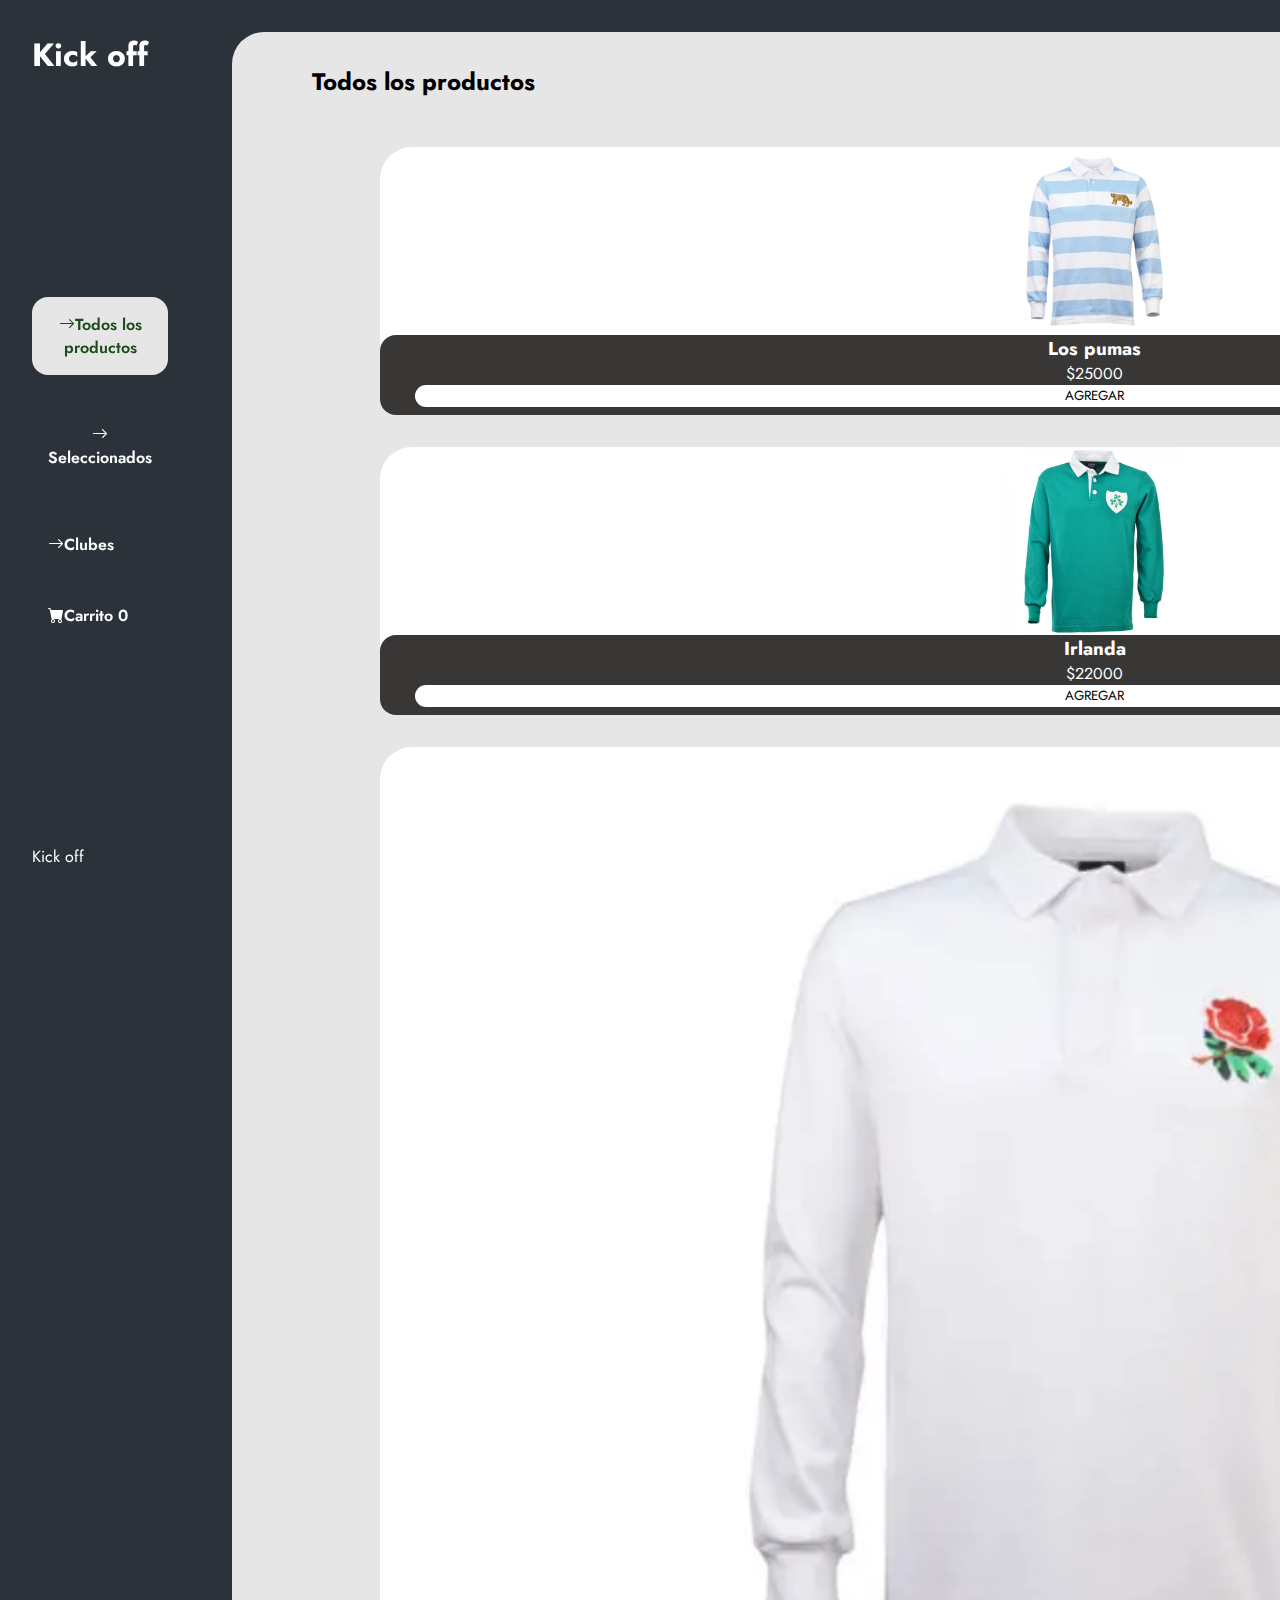
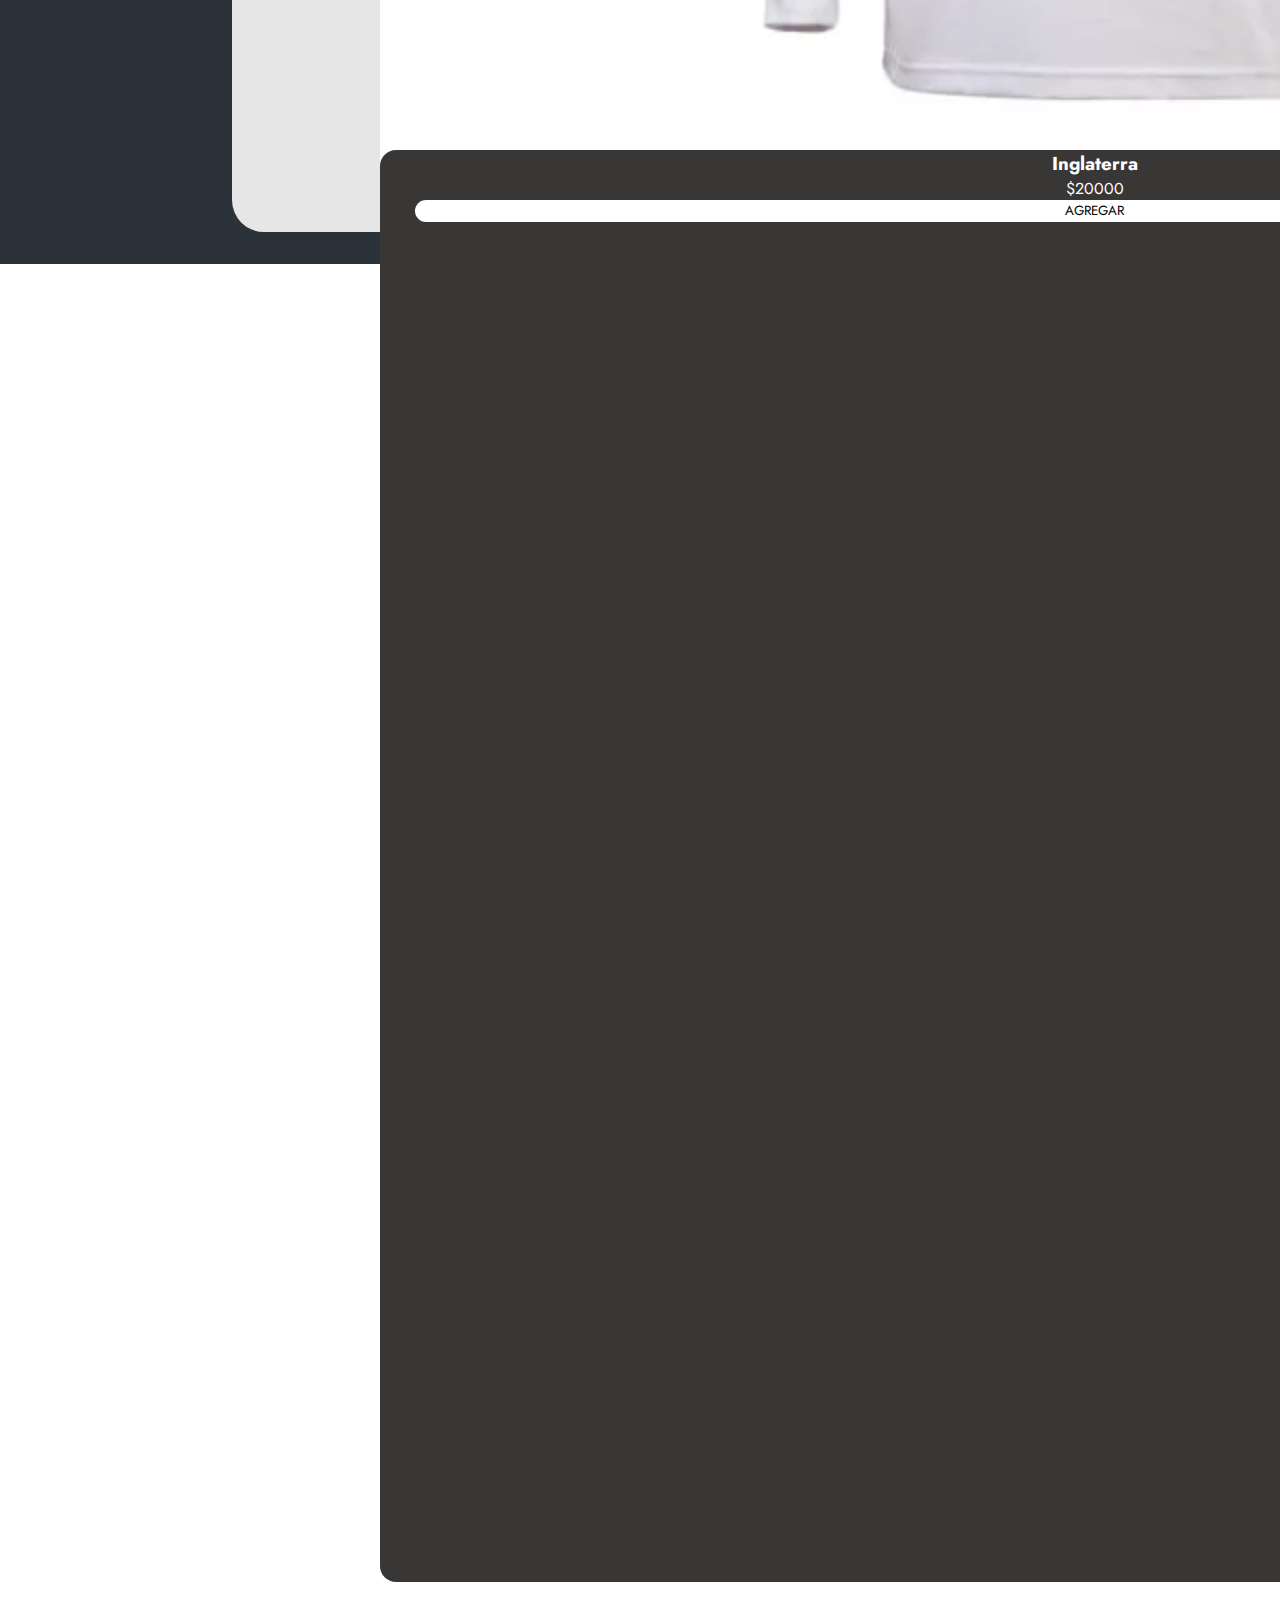
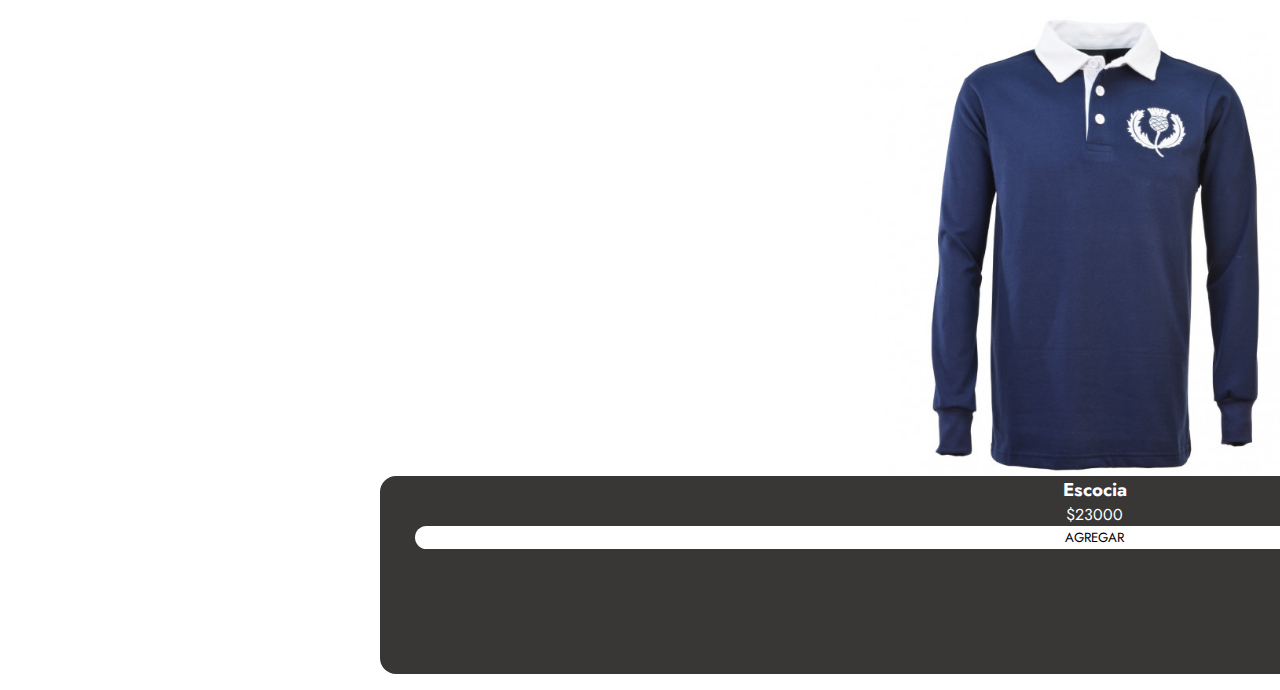
<file: index.html>
<!DOCTYPE html>
<html lang="en">
<head>
    <meta charset="UTF-8">
    <meta name="viewport" content="width=device-width, initial-scale=1.0">
    <link rel="stylesheet" href="css/estilo.css">
    <link rel="stylesheet" href="https://cdn.jsdelivr.net/npm/bootstrap-icons@1.11.3/font/bootstrap-icons.min.css">
   

    <title>Document</title>
</head>
<body>

    <div class="wrapper">
        <aside>
            <header>
                <h1 class="logo">Kick off</h1>
            </header>
            <nav>
                <ul class="menu">
                    <li>
                        <button class="boton-menu boton-categoria active"><i class="bi bi-arrow-right"></i>Todos los productos</button>
                    </li>
                    <li>
                        <button class="boton-menu boton-categoria"><i class="bi bi-arrow-right"></i>Seleccionados</button>
                    </li>
                    <li>
                        <button class="boton-menu boton-categoria"><i class="bi bi-arrow-right"></i>Clubes</button>
                    </li>
                    <li>
                        <a class="boton-carrito boton-categoria" href="html/carrito.html"><i class="bi bi-cart-fill"></i>Carrito <span class="numerito">0</span></a>
                    </li>
                </ul>
            </nav>

            <footer>
                <p class="texto-footer">Kick off</p>
            </footer>
        </aside>

        <main>
            <h2 class="titulo-principal">Todos los productos</h2>
            <div class="contenedor-productos">
                <div class="producto">
                    <img src="./img/argentina-1985-1.jpg" alt="">
                    <div class="producto-detalles">
                        <h3 class="producto-titulo">Los pumas</h3>
                        <p class="producto-precio">$25000</p>
                        <button class="producto-boton">agregar</button>
                    </div>
                </div>
                <div class="producto">
                    <img src="./img/england-1980-1-500x500.jpg.webp" alt="">
                    <div class="producto-detalles">
                        <h3 class="producto-titulo">Inglaterra</h3>
                        <p class="producto-precio">$20000</p>
                        <button class="producto-boton">agregar</button>
                    </div>
                </div>
                <div class="producto">
                    <img src="./img/rugby017-new-zealand-1980-retrorugby.jpg" alt="">
                    <div class="producto-detalles">
                        <h3 class="producto-titulo">All blacks</h3>
                        <p class="producto-precio">$26000</p>
                        <button class="producto-boton">agregar</button>
                    </div>
                </div>
                <div class="producto">
                    <img src="./img/SaffaTeesSpringbokRugbyShirtProduct.webp" alt="">
                    <div class="producto-detalles">
                        <h3 class="producto-titulo">Springbok</h3>
                        <p class="producto-precio">$27000</p>
                        <button class="producto-boton">agregar</button>
                    </div>
                </div>
                <div class="producto">
                    <img src="./img/Polo_Rugby_Irlanda_Retrorugby.jpg" alt="">
                    <div class="producto-detalles">
                        <h3 class="producto-titulo">Irlanda</h3>
                        <p class="producto-precio">$22000</p>
                        <button class="producto-boton">agregar</button>
                    </div>
                </div>
                <div class="producto">
                    <img src="./img/rugby_007_scotland_retrorugby.jpg" alt="">
                    <div class="producto-detalles">
                        <h3 class="producto-titulo">Escocia</h3>
                        <p class="producto-precio">$23000</p>
                        <button class="producto-boton">agregar</button>
                    </div>
                </div>
                <div class="producto">
                    <img src="./img/rugby_023_italy_1975_retrorugby.jpg" alt="">
                    <div class="producto-detalles">
                        <h3 class="producto-titulo">Italia</h3>
                        <p class="producto-precio">$23000</p>
                        <button class="producto-boton">agregar</button>
                    </div>
                </div>

                

            </div>

          

        </main>

    </div>
   











    <script src="js/app.js"></script>
</body>
</html>
</file>
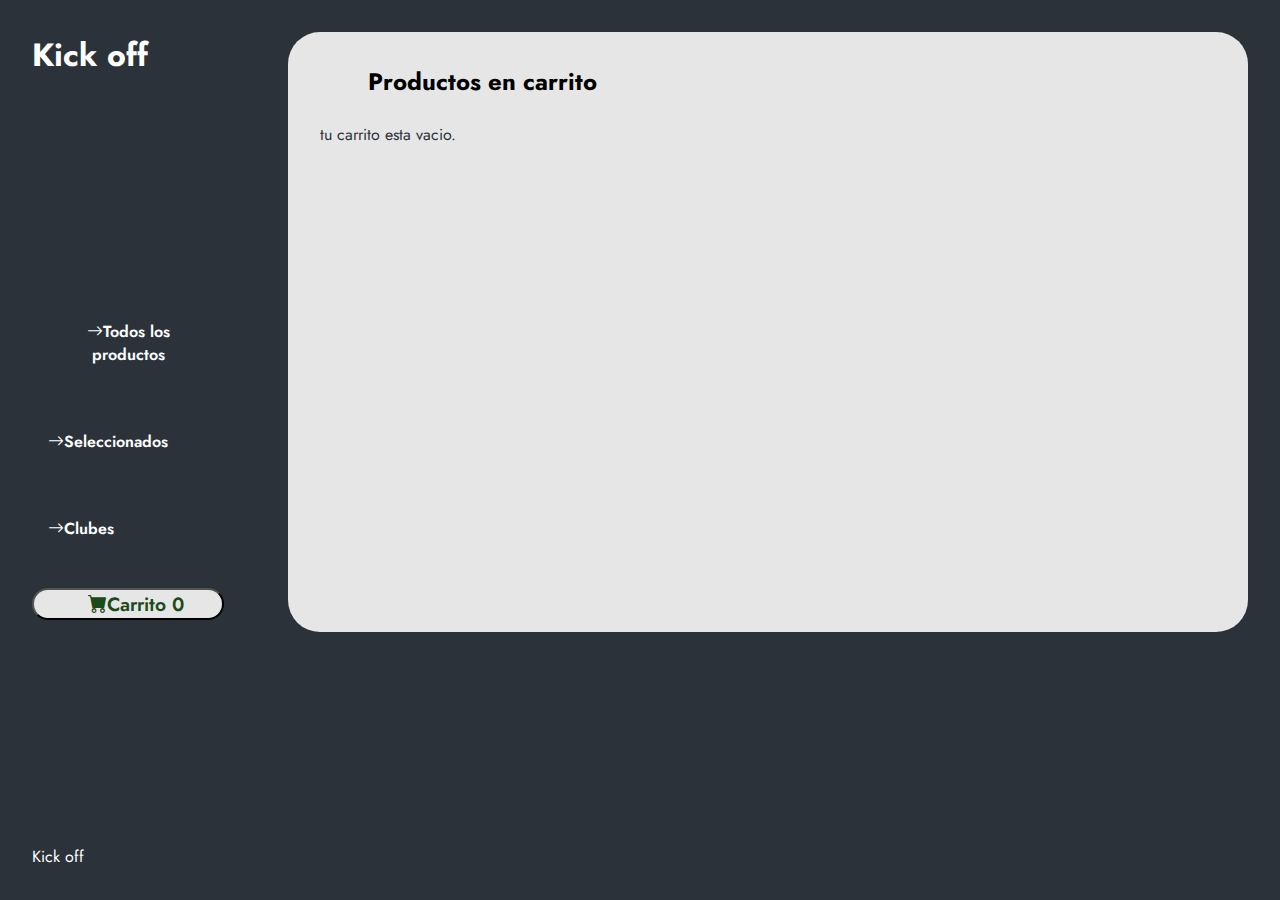
<file: html/carrito.html>
<!DOCTYPE html>
<html lang="en">
<head>
    <meta charset="UTF-8">
    <meta name="viewport" content="width=device-width, initial-scale=1.0">
    <link rel="stylesheet" href="../css/carrito.css">
    <link rel="stylesheet" href="https://cdn.jsdelivr.net/npm/bootstrap-icons@1.11.3/font/bootstrap-icons.min.css">
    <title>Carrito</title>
</head>
<body>
    <div class="wrapper">
        <aside>
            <header>
                <h1 class="logo">Kick off</h1>
            </header>
            <nav>
                <ul class="menu">
                    <li>
                        <a href="../index.html"><button class="boton-menu boton-categoria"><i class="bi bi-arrow-right"></i>Todos los productos</button></a>
                    </li>
                    <li>
                        <button class="boton-menu boton-categoria"><i class="bi bi-arrow-right"></i>Seleccionados</button>
                    </li>
                    <li>
                        <button class="boton-menu boton-categoria"><i class="bi bi-arrow-right"></i>Clubes</button>
                    </li>
                    <li>
                        <button class="boton-carrito boton-categoria active"><i class="bi bi-cart-fill"></i>Carrito <span class="numerito">0</span></button>
                    </li>
                </ul>
            </nav>

            <footer>
                <p class="texto-footer">Kick off</p>
            </footer>
        </aside>

        <main>
            <h2 class="titulo-principal">Productos en carrito</h2>
            <div class="contenedor-carrito">
                <p class="carrito-vacio">tu carrito esta vacio.</p>
                <div class="carrito-productos"></div>
                <div class="carrito-acciones">
                    <div class="carrito-acciones-izquierda">
                        <button class="carrito-acciones-vaciar">Vaciar carrito</button>
                    </div>
                    <div class="carrito-acciones-derecha">
                        <div class="carrito-acciones-total">
                            <p>Total:</p>
                            <p id="total">$0</p>
                        </div>
                        <button class="carrito-acciones-comprar">Comprar ahora</button>
                    </div>
                </div>
            </div>
            
        </main>
     </div>

     <script src="../js/carrito.js"></script>
</body>
</html>
</file>
<file: css/estilo.css>
@import url('https://fonts.googleapis.com/css2?family=Jost:ital,wght@0,100..900;1,100..900&display=swap');


*{
    margin: 0;
    padding: 0%;
    box-sizing: border-box;
    font-family: "Jost", serif;
    font-optical-sizing: auto;
}

a{
    text-decoration: none;
}

.wrapper{
    display: grid;
    grid-template-columns: 1fr 4fr;
    background-color: rgb(43, 50, 58);
}

aside{
    padding: 2rem;
    position: sticky;
    top: 0;
    height: 100vh;
    display: flex;
    flex-direction: column;
    justify-content: space-between;
}
header h1{
    color: white;
}

.menu{
    display: flex;
    flex-direction: column;
    gap: 2rem;
    list-style-type: none;
}

.boton-menu{
    background-color: transparent;
    border: 0;
    color: white;
    cursor: pointer;
    font-size: 1rem;
    padding: 1rem;
    font-weight: 600;
}

.boton-menu.active{
    background-color: rgb(231, 230, 230);
    color: rgb(27, 75, 27);
    width: 100%;
    border-radius: 1rem;
}    

.boton-carrito{
    color: white;
    padding-left: 1rem;
    font-weight: 600;
}

.texto-footer{
    color: white;
}


main{
    margin: 2rem;
    background-color: rgb(231, 230, 230);
    padding: 2rem;
    border-radius: 2rem;
    height: 1800px; 
}

main h2{
    padding-left: 3rem;
}

.contenedor-productos{
    display: grid;
    grid-template-columns:22% 22% 22% 22%;
    grid-template-rows: 300px 300px;
    justify-content: space-around;
    padding-top: 2rem;
}

.producto{
    display: flex;
    flex-direction: column;
    align-items: center;
    background-color: white;
    margin: 1rem;
    border-radius: 2rem;
}

main img{
    height: 70%;
    border-radius: 1rem;
}

.producto-detalles{
    display: flex;
    flex-direction: column;
    align-items: center;
    background-color: rgb(57, 54, 54);
    border-radius: 1rem;
    width: 100%;
    height: 100%;
    color: white;
}

.producto-boton{
    border: 0;
    background-color: rgb(255, 255, 255);
    border-radius: 1rem;
    text-transform: uppercase; 
    width: 95%;
    padding: .1rem;
    cursor: pointer;
    transition: background-color .3s;
}

.producto-boton:hover{
    background-color: rgb(209, 205, 205);
}
</file>
<file: css/carrito.css>
@import url('https://fonts.googleapis.com/css2?family=Jost:ital,wght@0,100..900;1,100..900&display=swap');


*{
    margin: 0;
    padding: 0%;
    box-sizing: border-box;
    font-family: "Jost", serif;
    font-optical-sizing: auto;
}

a{
    text-decoration: none;
}

.wrapper{
    display: grid;
    grid-template-columns: 1fr 4fr;
    background-color: rgb(43, 50, 58);
}

aside{
    padding: 2rem;
    position: sticky;
    top: 0;
    height: 100vh;
    display: flex;
    flex-direction: column;
    justify-content: space-between;
}
header h1{
    color: white;
}

.menu{
    display: flex;
    flex-direction: column;
    gap: 2rem;
    list-style-type: none;
}

.boton-menu{
    background-color: transparent;
    border: 0;
    color: white;
    cursor: pointer;
    font-size: 1rem;
    padding: 1rem;
    font-weight: 600;
}

.boton-carrito.active{
    background-color: rgb(231, 230, 230);
    color: rgb(27, 75, 27);
    width: 100%;
    border-radius: 1rem;
}    

.boton-carrito{
    color: rgb(43, 38, 38);
    padding-left: 1rem;
    font-weight: 600;
    font-size: 1.2rem;
}

.texto-footer{
    color: white;
}


main{
    margin: 2rem;
    background-color: rgb(231, 230, 230);
    padding: 2rem;
    border-radius: 2rem;
    height: 600px; 
}

main h2{
    padding-left: 3rem;
}

.contenedor-carrito{
    display: flex;
    flex-direction: column;
    gap: 1.5rem;
    padding-top: 1.5rem;
}

.carrito-vacio{
    color: rgb(43, 50, 58);
    display: none;
}

.carrito-productos{
    display: flex;
    flex-direction: column;
    gap: 1rem;
}

.carrito-producto{
    display: flex;
    background-color: rgb(57, 54, 54);
    justify-content: space-between;
    color: aliceblue;
    padding: .5rem;
    padding-right: 1.5rem;
    border-radius: 1rem;
    align-items: center;
}

.carrito-producto-imagen{
    width: 4rem;
    border-radius: 1rem;
}

.carrito-producto small{
    font-size: .75rem;
}

.carrito-producto-eliminar{
    border: 0;
    background-color: transparent;
    color: aliceblue;
    cursor: pointer;
}

.carrito-acciones{
    display: flex;
    justify-content: space-between;
}

.carrito-acciones-vaciar{
    border: 0;
    background-color: rgb(202, 196, 196) ;
    padding: 1rem;
    border-radius: 1rem;
    text-transform: uppercase;
    cursor: pointer;
}

.carrito-acciones-derecha{
    display: flex;
    gap: 1rem;
}

.carrito-acciones-total{
    display: flex;
    gap: 1rem;
    border: 0;
    background-color: rgb(202, 196, 196) ;
    padding: 1rem;
    border-radius: 1rem;
    text-transform: uppercase;
}

.carrito-acciones-comprar{
    border: 0;
    background-color: rgb(57, 54, 54) ;
    padding: 1rem;
    border-radius: 1rem;
    text-transform: uppercase;
    cursor: pointer;
    color: aliceblue;
}
</file>
